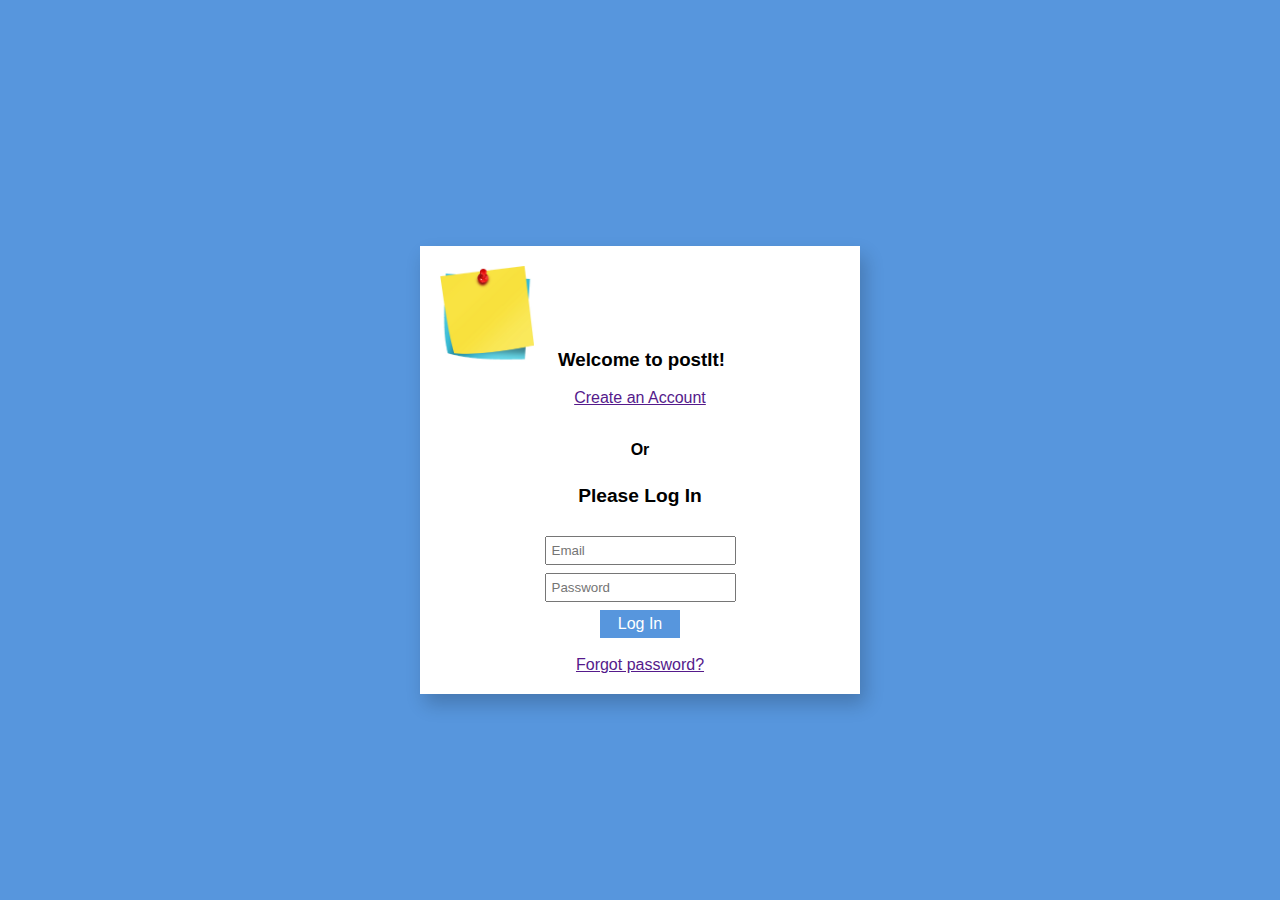
<file: login.html>
<!DOCTYPE html>
<html lang="en">
  <head>
    <meta charset="UTF-8" />
    <title>postIt!</title>
    <link rel="stylesheet" href="res/css/login.css" />
    <meta name="viewport" content="width=device-width, initial-scale=1.0" />
  </head>
  <body>
    <div class="container">
      <div class="logo-container">
        <img class="logo" src="res/images/postit.jpg" height="100" />
        <h3>Welcome to postIt!</h3>
      </div>
      <a href="">Create an Account</a>
      <br />
      <br />
      <p>Or</p>
      <h4>Please Log In</h4>
      <div class="login-form-container">
        <form id="login">
          <input type="email" name="email" placeholder="Email" />
          <input type="password" name="password" placeholder="Password" />
        </form>
        <button onclick="window.location.href='./index.html';">Log In</button>
      </div>
      <br />
      <a href="">Forgot password?</a>
    </div>
  </body>
</html>
</file>
<file: res/css/login.css>
* {
    font-family: "Open Sans", sans-serif;
}

html,
body {
    background-color: #5796dd;
    display: flex;
    justify-content: center;
    align-items: center;
    min-height: 100%;
}
.container {
    background-color: white;
    box-shadow: 5px 10px 18px rgb(0 0 0 / 0.2);;
    margin: auto;
    margin-top: 40px;
    width: 400px;
    padding: 20px;
    text-align: center;
}
.logo-container {
    display: flex;
    flex-direction: row;
    align-items: baseline;
}
.logo-container > * {
    margin-right: 6%;
}
.logo-container ~ p {
    font-weight: bolder;
}
#login {
    display: flex;
    flex-direction: column;
    align-items: flex-start;
}
#login * { 
    align-self: center;
    padding: 5px;
    margin: 4px;
}
p + h4 {
    font-size: larger;
}
.login-form-container button {
    padding: 5px;
    margin-top: 4px;
    width: 20%;
    background-color: #5796dd;
    color: white;
    border: none;
    font-size: 16px;
}
button:hover {
    background-color: #0d3f79    ;
    cursor: pointer;
}
</file>
